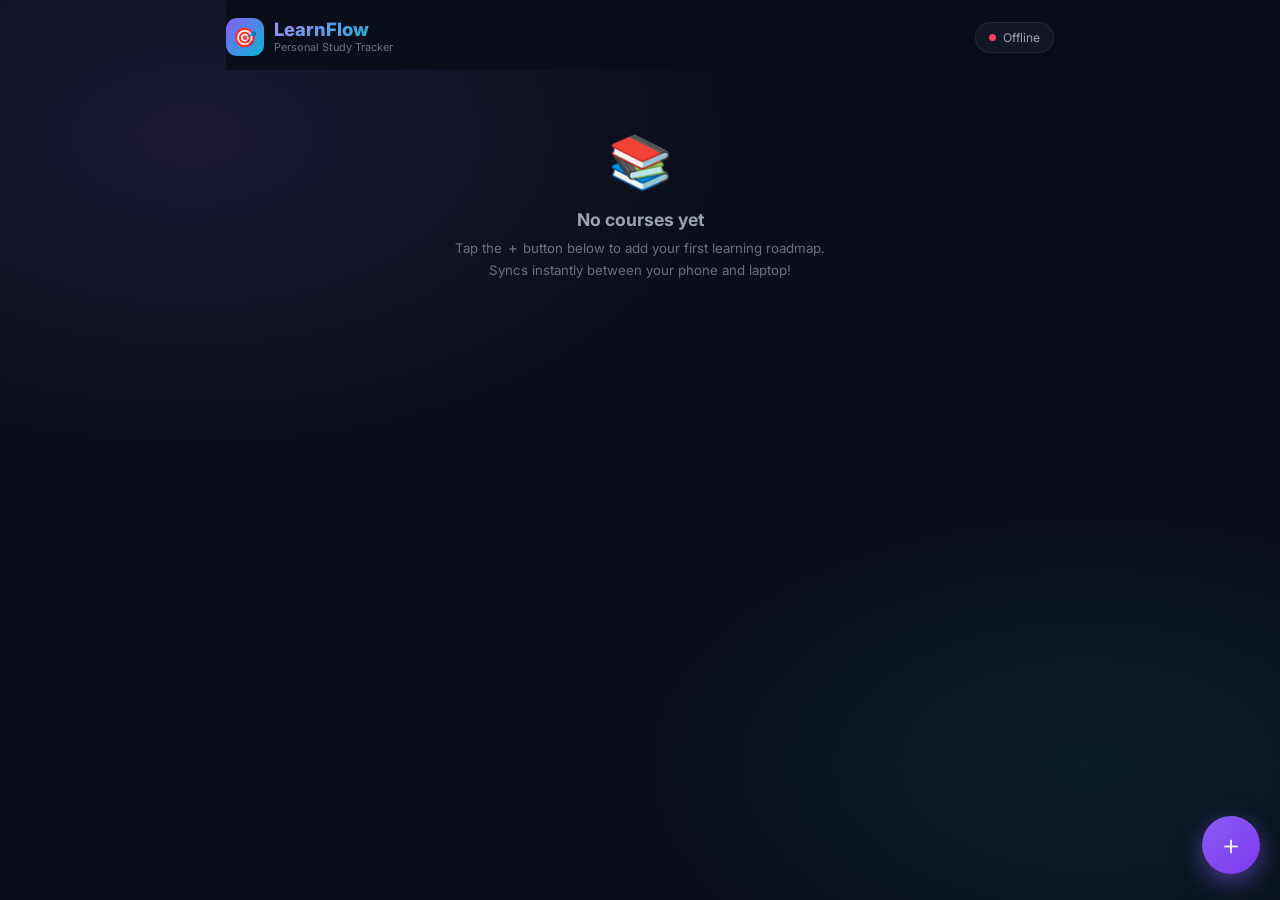
<file: index.html>
<!DOCTYPE html>
<html lang="en">
<head>
  <meta charset="UTF-8">
  <meta name="viewport" content="width=device-width, initial-scale=1.0, maximum-scale=1.0, user-scalable=no">
  <title>LearnFlow – Personal Learning Tracker</title>
  <meta name="description" content="Cross-device personal learning roadmap tracker with real-time sync">
  <meta name="theme-color" content="#0a0e1a">
  <link href="https://fonts.googleapis.com/css2?family=Inter:wght@300;400;500;600;700;800&display=swap" rel="stylesheet">
  <style>
    *, *::before, *::after { box-sizing: border-box; margin: 0; padding: 0; }

    :root {
      --bg:            #0a0e1a;
      --surface:       rgba(255,255,255,0.045);
      --surface-h:     rgba(255,255,255,0.075);
      --border:        rgba(255,255,255,0.08);
      --border-a:      rgba(139,92,246,0.45);
      --text:          #e8eaf0;
      --text-d:        #9ca3af;
      --text-m:        #6b7280;
      --accent:        #8b5cf6;
      --accent-l:      #a78bfa;
      --cyan:          #06b6d4;
      --green:         #10b981;
      --rose:          #f43f5e;
      --amber:         #f59e0b;
      --r:             16px;
      --r-s:           10px;
      --r-xs:          6px;
    }

    html, body {
      height: 100%;
      font-family: 'Inter', -apple-system, system-ui, sans-serif;
      background: var(--bg);
      color: var(--text);
      overflow-x: hidden;
    }

    body {
      background-image:
        radial-gradient(ellipse 60% 50% at 15% 15%, rgba(139,92,246,.13) 0%, transparent 70%),
        radial-gradient(ellipse 50% 40% at 85% 85%, rgba(6,182,212,.09) 0%, transparent 70%);
      min-height: 100vh;
    }

    #app { max-width: 860px; margin: 0 auto; padding: 0 16px 120px; }

    /* ─── SCROLLBAR ─────────────────────────────── */
    ::-webkit-scrollbar { width: 4px; }
    ::-webkit-scrollbar-thumb { background: rgba(255,255,255,.1); border-radius: 2px; }

    /* ─── HEADER ────────────────────────────────── */
    .hdr {
      display: flex; align-items: center; justify-content: space-between;
      padding: 18px 0 14px;
      position: sticky; top: 0; z-index: 90;
      background: rgba(10,14,26,.88);
      backdrop-filter: blur(24px);
      -webkit-backdrop-filter: blur(24px);
    }
    .hdr-brand { display: flex; align-items: center; gap: 10px; }
    .hdr-logo {
      width: 38px; height: 38px; border-radius: 11px;
      background: linear-gradient(135deg, var(--accent), var(--cyan));
      display: flex; align-items: center; justify-content: center;
      font-size: 19px; flex-shrink: 0;
    }
    .hdr-title {
      font-size: 1.15rem; font-weight: 800; line-height: 1;
      background: linear-gradient(135deg, #a78bfa, #06b6d4);
      -webkit-background-clip: text; -webkit-text-fill-color: transparent; background-clip: text;
    }
    .hdr-sub { font-size: .68rem; color: var(--text-m); margin-top: 2px; }

    /* ─── SYNC PILL ──────────────────────────────── */
    .sync-pill {
      display: flex; align-items: center; gap: 7px;
      padding: 7px 13px; border-radius: 20px;
      border: 1px solid var(--border); background: var(--surface);
      font-size: .75rem; color: var(--text-d); cursor: pointer;
      transition: all .15s; font-family: inherit;
    }
    .sync-pill:hover { border-color: var(--border-a); color: var(--text); }
    .sdot {
      width: 7px; height: 7px; border-radius: 50%;
      background: var(--green); animation: pulse 2s infinite;
    }
    .sdot.syncing { background: var(--amber); animation: none; }
    .sdot.error   { background: var(--rose);  animation: none; }
    @keyframes pulse { 0%,100%{opacity:1} 50%{opacity:.4} }

    /* ─── BUTTONS ────────────────────────────────── */
    .btn {
      display: inline-flex; align-items: center; justify-content: center;
      gap: 6px; border: none; cursor: pointer; font-family: inherit;
      font-weight: 600; transition: all .15s; border-radius: var(--r-s);
      white-space: nowrap;
    }
    .btn:active { transform: scale(.96); }
    .btn-primary {
      background: linear-gradient(135deg, var(--accent), #7c3aed);
      color: #fff; padding: 10px 20px; font-size: .875rem;
      box-shadow: 0 4px 16px rgba(139,92,246,.3);
    }
    .btn-primary:hover { box-shadow: 0 6px 22px rgba(139,92,246,.45); transform: translateY(-1px); }
    .btn-sec {
      background: var(--surface); border: 1px solid var(--border);
      color: var(--text-d); padding: 9px 16px; font-size: .875rem;
    }
    .btn-sec:hover { background: var(--surface-h); color: var(--text); }
    .btn-danger {
      background: rgba(244,63,94,.08); border: 1px solid rgba(244,63,94,.2);
      color: var(--rose); padding: 7px 14px; font-size: .78rem; font-weight: 600;
    }
    .btn-danger:hover { background: rgba(244,63,94,.15); }
    .btn-ghost {
      background: transparent; border: none; color: var(--text-m);
      padding: 5px 8px; font-size: .8rem;
    }
    .btn-ghost:hover { color: var(--text); }

    /* ─── BACK BTN ───────────────────────────────── */
    .back-btn {
      display: flex; align-items: center; gap: 8px;
      color: var(--text-m); cursor: pointer; font-size: .875rem; font-weight: 500;
      padding: 10px 0 6px; transition: color .15s;
      background: none; border: none; font-family: inherit;
    }
    .back-btn:hover { color: var(--text); }

    /* ─── COURSE GRID ────────────────────────────── */
    .grid {
      display: grid;
      grid-template-columns: repeat(auto-fill, minmax(270px, 1fr));
      gap: 14px; margin-top: 18px;
    }
    @media(max-width:480px){ .grid { grid-template-columns: 1fr; } }

    .card {
      background: var(--surface); border: 1px solid var(--border);
      border-radius: var(--r); padding: 20px; cursor: pointer;
      transition: all .2s; position: relative; overflow: hidden;
    }
    .card::before {
      content: ''; position: absolute; top: 0; left: 0; right: 0; height: 3px;
      background: var(--ca, linear-gradient(90deg, var(--accent), var(--cyan)));
    }
    .card:hover { background: var(--surface-h); transform: translateY(-2px); box-shadow: 0 8px 32px rgba(0,0,0,.4); }
    .card-title { font-size: .95rem; font-weight: 700; margin-bottom: 5px; }
    .card-desc { font-size: .75rem; color: var(--text-m); margin-bottom: 12px; line-height: 1.5; display:-webkit-box; -webkit-line-clamp:2; -webkit-box-orient:vertical; overflow:hidden; }
    .card-meta { display: flex; gap: 10px; font-size: .7rem; color: var(--text-d); margin-bottom: 10px; flex-wrap:wrap; }
    .pbar { height: 4px; background: rgba(255,255,255,.08); border-radius: 2px; overflow: hidden; }
    .pfill { height: 100%; border-radius: 2px; background: linear-gradient(90deg, var(--accent), var(--cyan)); transition: width .4s; }
    .pct-label { font-size: .68rem; color: var(--text-m); margin-top: 5px; text-align: right; }

    /* ─── FAB ────────────────────────────────────── */
    .fab {
      position: fixed; bottom: 26px; right: 20px;
      width: 58px; height: 58px; border-radius: 50%;
      background: linear-gradient(135deg, var(--accent), #7c3aed);
      border: none; color: #fff; font-size: 26px; cursor: pointer;
      box-shadow: 0 8px 24px rgba(139,92,246,.5);
      transition: all .2s; display: flex; align-items: center; justify-content: center;
      z-index: 200; font-family: inherit;
    }
    .fab:hover { transform: scale(1.08); box-shadow: 0 12px 30px rgba(139,92,246,.6); }
    .fab:active { transform: scale(.94); }

    /* ─── COURSE HEADER ──────────────────────────── */
    .c-hdr { padding: 10px 0 18px; }
    .c-title {
      font-size: 1.45rem; font-weight: 800; margin-bottom: 5px;
      background: linear-gradient(135deg, var(--text), #9ca3af);
      -webkit-background-clip: text; -webkit-text-fill-color: transparent; background-clip: text;
    }
    .c-desc  { font-size: .82rem; color: var(--text-m); margin-bottom: 14px; }
    .c-meta  { display: flex; align-items: center; gap: 12px; font-size: .78rem; color: var(--text-d); flex-wrap: wrap; }

    /* ─── SECTION BLOCK ──────────────────────────── */
    .sec-block {
      margin-bottom: 8px;
      background: var(--surface); border: 1px solid var(--border);
      border-radius: var(--r); overflow: hidden; transition: border-color .2s;
    }
    .sec-block:hover { border-color: rgba(255,255,255,.12); }
    .sec-hdr {
      display: flex; align-items: center; gap: 10px;
      padding: 13px 16px; cursor: pointer; user-select: none;
      transition: background .15s;
    }
    .sec-hdr:hover { background: rgba(255,255,255,.03); }
    .sec-arrow { color: var(--text-m); font-size: 11px; transition: transform .2s; flex-shrink: 0; }
    .sec-arrow.open { transform: rotate(90deg); }
    .sec-name  { font-size: .88rem; font-weight: 600; flex: 1; }
    .sec-badge {
      font-size: .68rem; color: var(--text-m);
      background: rgba(255,255,255,.06); padding: 2px 8px; border-radius: 10px;
    }
    .sec-actions { display: flex; align-items: center; gap: 4px; flex-shrink: 0; margin-left: 6px; }
    .sec-edit-btn, .sec-del-btn {
      width: 26px; height: 26px; border-radius: 50%; border: none; cursor: pointer;
      display: flex; align-items: center; justify-content: center; font-size: 12px;
      transition: all .15s; background: transparent;
    }
    .sec-edit-btn { color: var(--accent-l); }
    .sec-edit-btn:hover { background: rgba(139,92,246,.15); transform: scale(1.1); }
    .sec-del-btn { color: var(--rose); }
    .sec-del-btn:hover { background: rgba(244,63,94,.15); transform: scale(1.1); }

    /* ─── TOPIC LIST ──────────────────────────────── */
    .t-list { padding: 2px 8px 10px; }
    .t-item {
      display: flex; align-items: center; gap: 10px;
      padding: 8px 8px; border-radius: var(--r-s);
      transition: background .15s; position: relative;
    }
    .t-item:hover { background: rgba(255,255,255,.04); }

    /* State circle */
    .t-state {
      width: 24px; height: 24px; border-radius: 50%;
      border: 2px solid var(--border); background: transparent;
      cursor: pointer; transition: all .18s; flex-shrink: 0;
      display: flex; align-items: center; justify-content: center;
      font-size: 11px; color: transparent; font-family: inherit;
    }
    .t-state:hover { border-color: var(--accent-l); }
    .t-state.progress { border-color: var(--amber); background: rgba(245,158,11,.12); color: var(--amber); }
    .t-state.done { border-color: var(--green); background: var(--green); color: #fff; }

    .t-name { flex: 1; font-size: .855rem; color: var(--text-d); line-height: 1.4; }
    .t-name.progress { color: var(--text); }
    .t-name.done { color: var(--text-m); text-decoration: line-through; }
    .t-hrs { font-size: .68rem; color: var(--text-m); white-space: nowrap; }
    .t-del {
      width: 30px; height: 30px; border-radius: 50%;
      background: rgba(244,63,94,.08); border: none; color: var(--rose);
      cursor: pointer; font-size: 14px; display: flex; align-items: center; justify-content: center;
      transition: all .15s; flex-shrink: 0;
    }
    .t-del:hover { background: rgba(244,63,94,.22); transform: scale(1.1); }

    /* topic action group */
    .t-actions {
      display: flex; align-items: center; gap: 4px; flex-shrink: 0; margin-left: auto;
    }
    .t-edit-btn {
      width: 30px; height: 30px; border-radius: 50%;
      background: rgba(139,92,246,.08); border: none; color: var(--accent-l);
      cursor: pointer; font-size: 13px; display: flex; align-items: center; justify-content: center;
      transition: all .15s; flex-shrink: 0;
    }
    .t-edit-btn:hover { background: rgba(139,92,246,.22); transform: scale(1.1); }

    /* ─── ADD TOPIC ROW ──────────────────────────── */
    .add-t-row { display: flex; align-items: center; gap: 8px; padding: 6px 8px 4px; }
    .add-t-inp {
      flex: 1; background: rgba(255,255,255,.03); border: 1px dashed rgba(255,255,255,.12);
      border-radius: var(--r-xs); padding: 7px 10px; font-family: inherit;
      font-size: .8rem; color: var(--text); outline: none; transition: border-color .15s;
    }
    .add-t-inp::placeholder { color: var(--text-m); }
    .add-t-inp:focus { border-color: var(--border-a); border-style: solid; }
    .add-t-btn {
      background: rgba(139,92,246,.14); border: 1px solid rgba(139,92,246,.28);
      border-radius: var(--r-xs); color: var(--accent-l);
      font-size: .72rem; font-weight: 700; padding: 6px 12px; cursor: pointer;
      white-space: nowrap; font-family: inherit; transition: all .15s;
    }
    .add-t-btn:hover { background: rgba(139,92,246,.24); }

    /* ─── EDIT / RENAME BUTTONS ─────────────────── */
    .edit-name-btn {
      background: rgba(139,92,246,.12); border: 1px solid rgba(139,92,246,.25);
      border-radius: var(--r-xs); color: var(--accent-l);
      font-size: .72rem; font-weight: 700; padding: 5px 11px;
      cursor: pointer; font-family: inherit; transition: all .15s;
      white-space: nowrap; flex-shrink: 0;
    }
    .edit-name-btn:hover { background: rgba(139,92,246,.24); }

    .card-edit-btn {
      background: rgba(255,255,255,.06); border: 1px solid var(--border);
      border-radius: var(--r-xs); color: var(--text-m);
      font-size: .75rem; padding: 3px 7px; cursor: pointer;
      transition: all .15s; flex-shrink: 0; line-height: 1;
    }
    .card-edit-btn:hover { background: rgba(139,92,246,.15); color: var(--accent-l); border-color: rgba(139,92,246,.3); }

    /* ─── ADD SECTION BTN ────────────────────────── */
    .add-sec-btn {
      display: flex; align-items: center; gap: 8px; width: 100%;
      padding: 13px 16px; background: var(--surface); border: 1px dashed rgba(255,255,255,.1);
      border-radius: var(--r); color: var(--text-m); font-family: inherit;
      font-size: .82rem; cursor: pointer; transition: all .15s; margin-top: 6px;
    }
    .add-sec-btn:hover { background: var(--surface-h); color: var(--text); border-color: rgba(255,255,255,.2); }

    /* ─── MODAL ──────────────────────────────────── */
    .overlay {
      position: fixed; inset: 0; background: rgba(0,0,0,.72);
      backdrop-filter: blur(8px); -webkit-backdrop-filter: blur(8px);
      z-index: 500; display: flex; align-items: flex-end; justify-content: center;
      animation: fadeIn .2s ease;
    }
    @media(min-width:600px){ .overlay { align-items: center; } }
    @keyframes fadeIn { from{opacity:0} to{opacity:1} }
    @keyframes slideUp { from{transform:translateY(44px);opacity:0} to{transform:none;opacity:1} }

    .modal {
      background: #0f1629; border: 1px solid rgba(255,255,255,.1);
      border-radius: 24px 24px 0 0; width: 100%; max-width: 540px;
      max-height: 92vh; overflow-y: auto; padding: 24px;
      animation: slideUp .25s ease;
    }
    @media(min-width:600px){ .modal { border-radius: 24px; } }

    .m-hdr { display: flex; align-items: center; justify-content: space-between; margin-bottom: 18px; }
    .m-title { font-size: 1.05rem; font-weight: 700; }
    .m-close {
      width: 32px; height: 32px; border-radius: 50%;
      background: var(--surface); border: 1px solid var(--border);
      color: var(--text-m); cursor: pointer; font-size: 16px;
      display: flex; align-items: center; justify-content: center; transition: all .15s;
    }
    .m-close:hover { color: var(--text); background: var(--surface-h); }

    /* Tabs */
    .tabs { display:flex; gap:4px; background:var(--surface); border-radius:var(--r-s); padding:4px; margin-bottom:18px; }
    .tab {
      flex:1; padding:8px; border-radius:var(--r-xs); font-size:.78rem; font-weight:600;
      color:var(--text-m); background:transparent; border:none; cursor:pointer; transition:all .15s; font-family:inherit;
    }
    .tab.on { background:rgba(139,92,246,.2); color:var(--accent-l); }

    /* Form */
    .fg { margin-bottom: 14px; }
    .flabel { display:block; font-size:.72rem; font-weight:700; color:var(--text-d); margin-bottom:6px; text-transform:uppercase; letter-spacing:.06em; }
    .finp, .ftxt {
      width:100%; background:rgba(255,255,255,.04); border:1px solid var(--border);
      border-radius:var(--r-s); padding:10px 14px; font-family:inherit;
      font-size:.875rem; color:var(--text); outline:none; transition:border-color .15s;
    }
    .finp:focus, .ftxt:focus { border-color: var(--border-a); }
    .finp::placeholder, .ftxt::placeholder { color: var(--text-m); }
    .ftxt { min-height:160px; resize:vertical; line-height:1.5; }
    .fhint { font-size:.68rem; color:var(--text-m); margin-top:4px; }
    .f-actions { display:flex; justify-content:flex-end; gap:8px; margin-top:18px; }

    /* Sync info box */
    .sync-box {
      background: rgba(6,182,212,.06); border: 1px solid rgba(6,182,212,.15);
      border-radius: var(--r-s); padding: 13px; font-size: .78rem;
      color: var(--text-d); line-height: 1.65; margin-bottom: 16px;
    }

    /* Code display */
    .code-display {
      background: rgba(0,0,0,.3); border: 1px solid var(--border);
      border-radius: var(--r-xs); padding: 10px 14px; font-family: monospace;
      font-size: .9rem; color: var(--accent-l); letter-spacing: .08em;
      display: flex; align-items: center; justify-content: space-between;
      margin: 8px 0;
    }
    .copy-btn {
      font-size: .68rem; padding: 4px 10px; background: rgba(139,92,246,.15);
      border: 1px solid rgba(139,92,246,.25); border-radius: var(--r-xs);
      color: var(--accent-l); cursor: pointer; font-family: inherit; font-weight: 600;
      transition: all .15s;
    }
    .copy-btn:hover { background: rgba(139,92,246,.28); }

    /* ─── TOAST ──────────────────────────────────── */
    #toasts {
      position: fixed; bottom: 90px; left: 50%; transform: translateX(-50%);
      z-index: 600; display: flex; flex-direction: column; align-items: center;
      gap: 8px; pointer-events: none; width: calc(100% - 32px); max-width: 360px;
    }
    .toast {
      background: rgba(15,22,41,.96); border: 1px solid rgba(255,255,255,.1);
      border-radius: 12px; padding: 10px 16px; font-size: .8rem; font-weight: 500;
      color: var(--text); backdrop-filter: blur(20px); text-align: center;
      width: 100%; animation: toastIn .28s ease;
    }
    @keyframes toastIn { from{opacity:0;transform:translateY(10px)} to{opacity:1;transform:none} }

    /* ─── EMPTY STATE ────────────────────────────── */
    .empty { text-align: center; padding: 60px 20px; }
    .empty-ico { font-size: 52px; margin-bottom: 16px; }
    .empty-ttl { font-size: 1.1rem; font-weight: 700; color: var(--text-d); margin-bottom: 8px; }
    .empty-sub { font-size: .83rem; color: var(--text-m); line-height: 1.65; }
  </style>
</head>
<body>
<div id="app"></div>
<div id="toasts"></div>

<script>
// ══════════════════════════════════════════════════════
//  CONSTANTS
// ══════════════════════════════════════════════════════
const STORE    = 'lf_v3';
const SC_STORE = 'lf_sc_v3';
const CHUNK    = 3600;

const ACCENTS = [
  'linear-gradient(90deg,#8b5cf6,#06b6d4)',
  'linear-gradient(90deg,#f59e0b,#ef4444)',
  'linear-gradient(90deg,#10b981,#06b6d4)',
  'linear-gradient(90deg,#f43f5e,#8b5cf6)',
  'linear-gradient(90deg,#06b6d4,#10b981)',
  'linear-gradient(90deg,#a78bfa,#f472b6)',
];

// ══════════════════════════════════════════════════════
//  STATE
// ══════════════════════════════════════════════════════
let courses   = [];
let ts        = 0;          // last-write timestamp
let syncCode  = '';
let syncSt    = 'live';     // 'live'|'syncing'|'error'

// view state
let view      = 'home';     // 'home'|'course'
let activeId  = null;
let collapsed = new Set();  // collapsed section ids
let modal     = null;       // null|'add'|'sync'
let tab       = 'paste';    // 'paste'|'manual'
let paste     = {text:'', title:''};
let manual    = {title:'', desc:'', cat:''};

// ── IDs ──────────────────────────────────────────────
function uid() { return Date.now().toString(36) + Math.random().toString(36).slice(2,5); }

// ══════════════════════════════════════════════════════
//  PERSISTENCE
// ══════════════════════════════════════════════════════
function load() {
  try {
    const raw = localStorage.getItem(STORE);
    if (raw) { const d = JSON.parse(raw); courses = d.courses||[]; ts = d.ts||0; }
  } catch {}
  syncCode = localStorage.getItem(SC_STORE) || ('lf-'+Math.random().toString(36).slice(2,8));
  localStorage.setItem(SC_STORE, syncCode);
}

function save() {
  localStorage.setItem(STORE, JSON.stringify({ courses, ts }));
}

// ══════════════════════════════════════════════════════
//  SYNC ENGINE
// ══════════════════════════════════════════════════════
let lastPushed = '';
let chunks     = {};
let evtSrc     = null;
let pollId     = null;

function ch() {
  return 'learnflow_' + syncCode.toLowerCase().replace(/[^a-z0-9]/g, '_');
}

async function push() {
  try {
    setSyncSt('syncing');
    const payload = JSON.stringify({ v:3, ts: Date.now(), courses });
    lastPushed = payload;
    const channel = ch();
    if (payload.length <= CHUNK) {
      await fetch('https://ntfy.sh/' + channel, {
        method:'POST', headers:{'Content-Type':'application/json'}, body: payload
      });
    } else {
      const id = uid(), tot = Math.ceil(payload.length / CHUNK);
      for (let i=0; i<tot; i++) {
        await fetch('https://ntfy.sh/' + channel, {
          method:'POST',
          body: JSON.stringify({ _c:1, id, i, tot, d: payload.slice(i*CHUNK,(i+1)*CHUNK) })
        });
        if (i < tot-1) await sleep(180);
      }
    }
    setSyncSt('live');
  } catch(e) {
    console.warn('[sync] push:', e);
    setSyncSt('error');
  }
}

function receive(raw) {
  if (!raw) return;
  try {
    const msg = JSON.parse(raw);
    if (msg._c) {
      // chunked
      if (!chunks[msg.id]) chunks[msg.id] = new Array(msg.tot).fill(null);
      chunks[msg.id][msg.i] = msg.d;
      if (chunks[msg.id].every(s => s !== null)) {
        const full = chunks[msg.id].join('');
        delete chunks[msg.id];
        apply(full);
      }
      return;
    }
    if (Array.isArray(msg.courses)) apply(raw);
  } catch {}
}

function apply(payloadStr) {
  if (payloadStr === lastPushed) return;
  try {
    const p = JSON.parse(payloadStr);
    if (!Array.isArray(p.courses)) return;
    const remoteTs = p.ts || p.updatedAt || 1;
    // Only update if remote is newer OR same age (allows immediate sync)
    if (remoteTs >= ts) {
      const remStr = JSON.stringify(p.courses);
      if (remStr === JSON.stringify(courses)) return;
      courses = p.courses;
      ts = remoteTs;
      lastPushed = payloadStr;
      save();
      render();
      toast('⚡ Synced from another device!');
      setSyncSt('live');
    }
  } catch {}
}

async function pull() {
  try {
    const res = await fetch('https://ntfy.sh/' + ch() + '/json?poll=1&since=12h');
    if (!res.ok) return;
    const text = await res.text();
    for (const line of text.trim().split('\n').filter(Boolean)) {
      try {
        const p = JSON.parse(line);
        if (p?.message) receive(p.message);
      } catch {}
    }
    setSyncSt('live');
  } catch { setSyncSt('error'); }
}

function openSSE() {
  try {
    if (evtSrc) { evtSrc.close(); evtSrc=null; }
    evtSrc = new EventSource('https://ntfy.sh/' + ch() + '/sse');
    evtSrc.onopen    = ()  => setSyncSt('live');
    evtSrc.onmessage = (e) => {
      try { const d=JSON.parse(e.data); if (d?.message) receive(d.message); } catch {}
    };
    evtSrc.onerror = () => {
      setSyncSt('error'); pull();
      setTimeout(openSSE, 5000);
    };
  } catch { setTimeout(openSSE, 5000); }
}

function initSync() {
  pull();
  openSSE();
  if (pollId) clearInterval(pollId);
  pollId = setInterval(pull, 30000);
}

function setSyncSt(s) {
  syncSt = s;
  const dot = document.getElementById('sdot');
  const txt = document.getElementById('stxt');
  if (dot) dot.className = 'sdot' + (s!=='live'?' '+s:'');
  if (txt) txt.textContent = s==='syncing'?'Syncing…':s==='error'?'Offline':'Live Sync';
}

// ── helpers ──────────────────────────────────────────
function sleep(ms) { return new Promise(r=>setTimeout(r,ms)); }

function stats(course) {
  let total=0, done=0, prog=0;
  for (const sec of course.sections||[]) {
    for (const t of sec.topics||[]) {
      total++;
      if (t.state==='done') done++;
      else if (t.state==='progress') prog++;
    }
  }
  return { total, done, prog, pct: total ? Math.round(done/total*100) : 0 };
}

function esc(s) {
  return String(s||'').replace(/[&<>"']/g, c=>({'&':'&amp;','<':'&lt;','>':'&gt;','"':'&quot;',"'":'&#039;'}[c]));
}

// ══════════════════════════════════════════════════════
//  CRUD
// ══════════════════════════════════════════════════════
function commit() { ts=Date.now(); save(); push(); }

function addCourse(c)       { courses.unshift(c); commit(); }
function removeCourse(id)   { courses=courses.filter(c=>c.id!==id); commit(); }

function cycleState(cid, tid) {
  const c = courses.find(c=>c.id===cid); if(!c) return;
  for (const s of c.sections) for (const t of s.topics) if (t.id===tid) {
    const S=['idle','progress','done']; t.state=S[(S.indexOf(t.state||'idle')+1)%3];
  }
  c.updatedAt=Date.now(); commit();
}

function addTopic(cid, sid, title) {
  const c=courses.find(c=>c.id===cid); if(!c) return;
  const s=c.sections.find(s=>s.id===sid); if(!s) return;
  s.topics.push({id:uid(),title,state:'idle',hours:1});
  c.updatedAt=Date.now(); commit();
}

function removeTopic(cid, sid, tid) {
  const c=courses.find(c=>c.id===cid); if(!c) return;
  const s=c.sections.find(s=>s.id===sid); if(!s) return;
  s.topics=s.topics.filter(t=>t.id!==tid);
  c.updatedAt=Date.now(); commit();
}

function renameTopic(cid, sid, tid, newTitle) {
  const c=courses.find(c=>c.id===cid); if(!c) return;
  const s=c.sections.find(s=>s.id===sid); if(!s) return;
  const t=s.topics.find(t=>t.id===tid); if(!t) return;
  t.title = newTitle;
  c.updatedAt=Date.now(); commit();
  render();
  toast(`✅ Topic renamed!`);
}

function addSection(cid, title) {
  const c=courses.find(c=>c.id===cid); if(!c) return;
  c.sections.push({id:uid(),title,topics:[]});
  c.updatedAt=Date.now(); commit();
}

function renameSection(cid, sid, newTitle) {
  const c=courses.find(c=>c.id===cid); if(!c) return;
  const s=c.sections.find(s=>s.id===sid); if(!s) return;
  s.title = newTitle;
  c.updatedAt=Date.now(); commit();
  render();
  toast(`✅ Section renamed!`);
}

function removeSection(cid, sid) {
  const c=courses.find(c=>c.id===cid); if(!c) return;
  c.sections=c.sections.filter(s=>s.id!==sid);
  c.updatedAt=Date.now(); commit();
  render();
  toast(`🗑️ Section deleted!`);
}

function renameCourse(cid, newTitle) {
  const c=courses.find(c=>c.id===cid); if(!c) return;
  c.title = newTitle;
  c.updatedAt=Date.now(); commit();
  render();
  toast(`✅ Renamed to "${newTitle}"! Syncing…`);
}

// ══════════════════════════════════════════════════════
//  CHATGPT PARSER
// ══════════════════════════════════════════════════════
function parse(text, title, cat) {
  const lines = text.split('\n');
  const secs  = [];
  let cur     = null;
  let found   = title||'';

  for (const raw of lines) {
    const ln = raw.trim();
    if (!ln) continue;

    // Title from first H1
    if (!found && /^#\s+/.test(ln)) { found=ln.replace(/^#+\s+/,'').trim(); continue; }

    // Section heading (##, ###, Week N, Module N, Phase N, **bold**)
    if (/^#{1,3}\s+/.test(ln) ||
        /^(week|module|phase|unit|chapter|step|part|section)\s+\d+/i.test(ln)) {
      const t = ln.replace(/^#+\s+/,'').replace(/\*\*/g,'').trim();
      cur = { id:uid(), title:t, topics:[] };
      secs.push(cur);
      continue;
    }

    // Topic line
    if (/^[-*•✓✗➤→\d]\s+/.test(ln) || /^\[[ x✓]\]/.test(ln)) {
      if (!cur) { cur={id:uid(),title:'Getting Started',topics:[]}; secs.push(cur); }
      let t = ln
        .replace(/^[-*•✓✗➤→]\s+/,'')
        .replace(/^\d+\.\s+/,'')
        .replace(/^\[[ x✓]\]\s*/,'')
        .replace(/\*\*/g,'')
        .replace(/\s*\(\d+\s*hr[s]?\)/gi,'')
        .trim();
      if (!t) continue;
      const hrs  = ln.match(/(\d+)\s*hr/i);
      const done = /^\[x\]|^\[✓\]|^✓/.test(ln.trim());
      cur.topics.push({id:uid(),title:t,state:done?'done':'idle',hours:hrs?+hrs[1]:1});
    }
  }

  if (!secs.length) {
    const s={id:uid(),title:'Topics',topics:[]};
    for (const raw of lines) {
      const ln=raw.trim().replace(/^[-*•]\s*/,'');
      if (ln) s.topics.push({id:uid(),title:ln,state:'idle',hours:1});
    }
    secs.push(s);
  }

  return {
    id:uid(), title:found||'My Roadmap', desc:'', category:cat||'General',
    accent:ACCENTS[courses.length%ACCENTS.length],
    sections:secs, createdAt:Date.now(), updatedAt:Date.now()
  };
}

// ══════════════════════════════════════════════════════
//  TOAST
// ══════════════════════════════════════════════════════
function toast(msg) {
  const a=document.getElementById('toasts'); if(!a) return;
  const el=document.createElement('div'); el.className='toast'; el.textContent=msg;
  a.appendChild(el);
  setTimeout(()=>{el.style.opacity='0';el.style.transition='opacity .3s';setTimeout(()=>el.remove(),320);},2700);
}

// ══════════════════════════════════════════════════════
//  RENDER
// ══════════════════════════════════════════════════════
function render() {
  const app=document.getElementById('app'); if(!app) return;
  let h = renderHeader();
  h += view==='home' ? renderHome() : renderCourse();
  if (modal) h += renderModal();
  app.innerHTML = h;
  bind();
}

// ── Header ───────────────────────────────────────────
function renderHeader() {
  return `
  <header class="hdr">
    <div class="hdr-brand">
      <div class="hdr-logo">🎯</div>
      <div><div class="hdr-title">LearnFlow</div><div class="hdr-sub">Personal Study Tracker</div></div>
    </div>
    <button class="sync-pill" id="J_sync_settings">
      <span class="sdot ${syncSt!=='live'?syncSt:''}" id="sdot"></span>
      <span id="stxt">${syncSt==='syncing'?'Syncing…':syncSt==='error'?'Offline':'Live Sync'}</span>
    </button>
  </header>`;
}

// ── Home ─────────────────────────────────────────────
function renderHome() {
  if (!courses.length) return `
    <div class="empty">
      <div class="empty-ico">📚</div>
      <div class="empty-ttl">No courses yet</div>
      <div class="empty-sub">
        Tap the <strong>＋</strong> button below to add your first learning roadmap.<br>
        Syncs instantly between your phone and laptop!
      </div>
    </div>
    <button class="fab" id="J_fab">＋</button>`;

  let h='<div class="grid">';
  for (const c of courses) {
    const s=stats(c);
    h+=`
    <div class="card" data-cid="${c.id}" style="--ca:${c.accent||ACCENTS[0]}">
      <div style="display:flex;align-items:flex-start;justify-content:space-between;gap:8px">
        <div class="card-title">${esc(c.title)}</div>
        <button class="card-edit-btn" data-edit-cid="${c.id}" title="Rename course">✏️</button>
      </div>
      ${c.desc?`<div class="card-desc">${esc(c.desc)}</div>`:''}
      <div class="card-meta">
        <span>✅ ${s.done} done</span>
        ${s.prog?`<span>🔵 ${s.prog} in progress</span>`:''}
        <span>📝 ${s.total} topics</span>
      </div>
      <div class="pbar"><div class="pfill" style="width:${s.pct}%"></div></div>
      <div class="pct-label">${s.pct}% complete</div>
    </div>`;
  }
  h += '</div><button class="fab" id="J_fab">＋</button>';
  return h;
}

// ── Course detail ─────────────────────────────────────
function renderCourse() {
  const c=courses.find(c=>c.id===activeId);
  if (!c) { view='home'; return renderHome(); }
  const s=stats(c);
  let h=`
  <button class="back-btn" id="J_back">← My Courses</button>
  <div class="c-hdr">
    <div style="display:flex;align-items:center;gap:10px;flex-wrap:wrap">
      <div class="c-title" style="margin-bottom:0">${esc(c.title)}</div>
      <button class="edit-name-btn" id="J_edit_name" data-cid="${c.id}" title="Edit course name">✏️ Rename</button>
    </div>
    ${c.desc?`<div class="c-desc" style="margin-top:6px">${esc(c.desc)}</div>`:''}
    <div class="c-meta" style="margin-top:10px">
      <span>📝 ${s.total} topics</span>
      <span>✅ ${s.done} done</span>
      ${s.prog?`<span>🔵 ${s.prog} in progress</span>`:''}
      <span style="color:var(--accent-l);font-weight:700">${s.pct}% complete</span>
      <button class="btn-danger" id="J_del_course">🗑️ Delete</button>
    </div>
    <div class="pbar" style="margin-top:12px;height:6px">
      <div class="pfill" style="width:${s.pct}%"></div>
    </div>
  </div>`;

  for (const sec of c.sections) {
    const isOpen = !collapsed.has(sec.id);
    const done   = sec.topics.filter(t=>t.state==='done').length;
    h+=`
    <div class="sec-block">
      <div class="sec-hdr" data-sid="${sec.id}">
        <span class="sec-arrow ${isOpen?'open':''}">▶</span>
        <span class="sec-name">${esc(sec.title)}</span>
        <span class="sec-badge">${done}/${sec.topics.length}</span>
        <div class="sec-actions">
          <button class="sec-edit-btn" data-cid="${c.id}" data-sid="${sec.id}" title="Edit section name">✏️</button>
          <button class="sec-del-btn" data-cid="${c.id}" data-sid="${sec.id}" title="Delete section">🗑️</button>
        </div>
      </div>
      ${isOpen?`
      <div class="t-list">
        ${sec.topics.map(t=>`
        <div class="t-item">
          <button class="t-state ${t.state==='progress'?'progress':t.state==='done'?'done':''}"
            data-cid="${c.id}" data-tid="${t.id}" title="idle → in progress → done">
            ${t.state==='done'?'✓':t.state==='progress'?'●':''}
          </button>
          <span class="t-name ${t.state||''}">${esc(t.title)}</span>
          <div class="t-actions">
            ${t.hours?`<span class="t-hrs">${t.hours}h</span>`:''}
            <button class="t-edit-btn" data-cid="${c.id}" data-sid="${sec.id}" data-tid="${t.id}" title="Edit topic name">✏️</button>
            <button class="t-del" data-cid="${c.id}" data-sid="${sec.id}" data-tid="${t.id}" title="Delete topic">🗑️</button>
          </div>
        </div>`).join('')}
        <div class="add-t-row">
          <input class="add-t-inp" placeholder="＋ Add topic…" data-sid="${sec.id}">
          <button class="add-t-btn" data-sid="${sec.id}">Add</button>
        </div>
      </div>`:''}</div>`;
  }

  h += `<button class="add-sec-btn" id="J_add_sec">＋ Add new section</button><div style="height:80px"></div>`;
  return h;
}

// ── Modals ────────────────────────────────────────────
function renderModal() {
  if (modal==='add') return renderAddModal();
  if (modal==='sync') return renderSyncModal();
  return '';
}

function renderAddModal() {
  return `
  <div class="overlay" id="J_overlay">
    <div class="modal">
      <div class="m-hdr">
        <div class="m-title">Add New Course</div>
        <button class="m-close" id="J_mclose">×</button>
      </div>
      <div class="tabs">
        <button class="tab ${tab==='paste'?'on':''}" data-tab="paste">🤖 Paste ChatGPT</button>
        <button class="tab ${tab==='manual'?'on':''}" data-tab="manual">✏️ Create Manually</button>
      </div>
      ${tab==='paste'?`
        <div class="fg">
          <label class="flabel">Course Title (optional)</label>
          <input class="finp" id="J_ptitle" placeholder="Auto-detected from your text" value="${esc(paste.title)}">
        </div>
        <div class="fg">
          <label class="flabel">Paste ChatGPT Roadmap</label>
          <textarea class="ftxt" id="J_ptext" placeholder="## Module 1: Basics&#10;- Topic 1&#10;- Topic 2&#10;&#10;## Module 2: Advanced&#10;- Topic 3">${esc(paste.text)}</textarea>
          <div class="fhint">Supports ## headings, bullet lists, checkboxes, numbered lists</div>
        </div>
        <div class="f-actions">
          <button class="btn btn-sec" id="J_mcancel">Cancel</button>
          <button class="btn btn-primary" id="J_paste_go">Import Roadmap 🚀</button>
        </div>
      `:`
        <div class="fg">
          <label class="flabel">Course Title</label>
          <input class="finp" id="J_mtitle" placeholder="e.g. Python Basics, DSA, AWS…" value="${esc(manual.title)}">
        </div>
        <div class="fg">
          <label class="flabel">Description</label>
          <input class="finp" id="J_mdesc" placeholder="Short description (optional)" value="${esc(manual.desc)}">
        </div>
        <div class="fg">
          <label class="flabel">Category</label>
          <input class="finp" id="J_mcat" placeholder="Programming, Business, Language…" value="${esc(manual.cat)}">
        </div>
        <div class="f-actions">
          <button class="btn btn-sec" id="J_mcancel">Cancel</button>
          <button class="btn btn-primary" id="J_manual_go">Create Course ✨</button>
        </div>
      `}
    </div>
  </div>`;
}

function renderSyncModal() {
  return `
  <div class="overlay" id="J_overlay">
    <div class="modal">
      <div class="m-hdr">
        <div class="m-title">🔄 Sync Between Devices</div>
        <button class="m-close" id="J_mclose">×</button>
      </div>
      <div class="sync-box">
        📱 To sync between your <strong>phone and laptop</strong>, both devices must use the <strong>exact same Sync Code</strong>.<br><br>
        👨‍👩‍👧 Share this code with family/friends to share your courses with them too.
      </div>
      <div class="fg">
        <label class="flabel">Your Current Sync Code</label>
        <div class="code-display">
          <span id="J_codedisp">${esc(syncCode)}</span>
          <button class="copy-btn" id="J_copy">Copy</button>
        </div>
        <div class="fhint">Both devices must have the identical code. Case-insensitive.</div>
      </div>
      <div class="fg" style="margin-top:14px">
        <label class="flabel">Change Sync Code</label>
        <input class="finp" id="J_sc_inp" placeholder="Enter sync code from another device…">
      </div>
      <div class="f-actions">
        <button class="btn btn-sec" id="J_mclose2">Close</button>
        <button class="btn btn-primary" id="J_sc_save">Save & Connect ✅</button>
      </div>
    </div>
  </div>`;
}

// ══════════════════════════════════════════════════════
//  EVENT BINDING
// ══════════════════════════════════════════════════════
function bind() {
  // header
  q('J_sync_settings', 'click', ()=>{ modal='sync'; render(); });
  // fab
  q('J_fab', 'click', ()=>{ modal='add'; tab='paste'; render(); });
  // back
  q('J_back', 'click', ()=>{ view='home'; render(); });

  // rename course (from course detail view)
  q('J_edit_name', 'click', (e)=>{
    e.stopPropagation();
    const cid = document.getElementById('J_edit_name')?.dataset.cid;
    const course = courses.find(c=>c.id===cid);
    if (!course) return;
    const newName = prompt('Rename course:', course.title);
    if (newName && newName.trim() && newName.trim() !== course.title) {
      renameCourse(cid, newName.trim());
    }
  });

  // rename course (from home card ✏️ button)
  document.querySelectorAll('.card-edit-btn[data-edit-cid]').forEach(btn=>{
    btn.addEventListener('click', (e)=>{
      e.stopPropagation();
      const cid = btn.dataset.editCid;
      const course = courses.find(c=>c.id===cid);
      if (!course) return;
      const newName = prompt('Rename course:', course.title);
      if (newName && newName.trim() && newName.trim() !== course.title) {
        renameCourse(cid, newName.trim());
      }
    });
  });

  // delete course
  q('J_del_course', 'click', ()=>{
    if (!confirm('Delete this course?')) return;
    removeCourse(activeId); view='home'; activeId=null; render(); toast('Course deleted.');
  });
  // add section
  q('J_add_sec', 'click', ()=>{
    const t=prompt('Section name:');
    if (t&&t.trim()) { addSection(activeId,t.trim()); render(); toast('Section added!'); }
  });

  // course cards
  document.querySelectorAll('.card[data-cid]').forEach(el=>{
    el.addEventListener('click', ()=>{ activeId=el.dataset.cid; view='course'; render(); });
  });

  // section collapse/expand
  document.querySelectorAll('.sec-hdr[data-sid]').forEach(el=>{
    el.addEventListener('click', ()=>{
      const id=el.dataset.sid;
      collapsed.has(id)?collapsed.delete(id):collapsed.add(id);
      render();
    });
  });

  // section edit
  document.querySelectorAll('.sec-edit-btn[data-sid]').forEach(el=>{
    el.addEventListener('click', e=>{
      e.stopPropagation();
      const { cid, sid } = el.dataset;
      const course = courses.find(c=>c.id===cid);
      if (!course) return;
      const sec = course.sections.find(s=>s.id===sid);
      if (!sec) return;
      const newTitle = prompt('Edit section name:', sec.title);
      if (newTitle && newTitle.trim() && newTitle.trim() !== sec.title) {
        renameSection(cid, sid, newTitle.trim());
      }
    });
  });

  // section delete
  document.querySelectorAll('.sec-del-btn[data-sid]').forEach(el=>{
    el.addEventListener('click', e=>{
      e.stopPropagation();
      if (!confirm('Delete this section and all its topics?')) return;
      removeSection(el.dataset.cid, el.dataset.sid);
    });
  });

  // topic state cycle
  document.querySelectorAll('.t-state[data-tid]').forEach(el=>{
    el.addEventListener('click', e=>{ e.stopPropagation(); cycleState(el.dataset.cid, el.dataset.tid); render(); });
  });

  // topic delete
  document.querySelectorAll('.t-del[data-tid]').forEach(el=>{
    el.addEventListener('click', e=>{
      e.stopPropagation();
      if (!confirm('Delete this topic?')) return;
      removeTopic(el.dataset.cid, el.dataset.sid, el.dataset.tid); render(); toast('Topic deleted.');
    });
  });

  // topic edit / rename
  document.querySelectorAll('.t-edit-btn[data-tid]').forEach(el=>{
    el.addEventListener('click', e=>{
      e.stopPropagation();
      const { cid, sid, tid } = el.dataset;
      const course = courses.find(c=>c.id===cid);
      if (!course) return;
      const sec = course.sections.find(s=>s.id===sid);
      if (!sec) return;
      const topic = sec.topics.find(t=>t.id===tid);
      if (!topic) return;
      const newTitle = prompt('Edit topic name:', topic.title);
      if (newTitle && newTitle.trim() && newTitle.trim() !== topic.title) {
        renameTopic(cid, sid, tid, newTitle.trim());
      }
    });
  });

  // add topic (button)
  document.querySelectorAll('.add-t-btn[data-sid]').forEach(btn=>{
    btn.addEventListener('click', ()=>{
      const inp=document.querySelector(`.add-t-inp[data-sid="${btn.dataset.sid}"]`);
      if (inp&&inp.value.trim()) { addTopic(activeId, btn.dataset.sid, inp.value.trim()); render(); toast('Topic added!'); }
    });
  });

  // add topic (Enter)
  document.querySelectorAll('.add-t-inp[data-sid]').forEach(inp=>{
    inp.addEventListener('keydown', e=>{
      if (e.key==='Enter'&&inp.value.trim()) { addTopic(activeId, inp.dataset.sid, inp.value.trim()); render(); toast('Topic added!'); }
    });
  });

  // modal overlay click-outside
  q('J_overlay', 'click', e=>{ if (e.target.id==='J_overlay') { modal=null; render(); } });
  ['J_mclose','J_mclose2','J_mcancel'].forEach(id=>q(id,'click',()=>{ modal=null; render(); }));

  // tabs
  document.querySelectorAll('.tab[data-tab]').forEach(el=>{
    el.addEventListener('click', ()=>{ tab=el.dataset.tab; render(); });
  });

  // paste text change (preserve while tab is open)
  const ptEl=document.getElementById('J_ptext');
  if (ptEl) ptEl.addEventListener('input', e=>{ paste.text=e.target.value; });
  const ppEl=document.getElementById('J_ptitle');
  if (ppEl) ppEl.addEventListener('input', e=>{ paste.title=e.target.value; });

  // paste import
  q('J_paste_go', 'click', ()=>{
    const txt=document.getElementById('J_ptext')?.value||'';
    const ttl=document.getElementById('J_ptitle')?.value||'';
    if (!txt.trim()) { toast('Please paste some roadmap text first.'); return; }
    const c=parse(txt,ttl,'ChatGPT Import');
    addCourse(c); activeId=c.id; view='course'; modal=null;
    paste={text:'',title:''}; render();
    toast(`🚀 "${c.title}" imported! Syncing…`);
  });

  // manual create
  q('J_manual_go', 'click', ()=>{
    const title=document.getElementById('J_mtitle')?.value.trim()||'';
    const desc =document.getElementById('J_mdesc')?.value.trim()||'';
    const cat  =document.getElementById('J_mcat')?.value.trim()||'General';
    if (!title) { toast('Please enter a course title.'); return; }
    const c={
      id:uid(), title, desc, category:cat,
      accent:ACCENTS[courses.length%ACCENTS.length],
      sections:[{id:uid(),title:'Getting Started',topics:[{id:uid(),title:'Introduction',state:'idle',hours:1}]}],
      createdAt:Date.now(), updatedAt:Date.now()
    };
    addCourse(c); activeId=c.id; view='course'; modal=null;
    manual={title:'',desc:'',cat:''}; render();
    toast(`✨ "${title}" created! Syncing…`);
  });

  // sync code copy
  q('J_copy', 'click', ()=>{
    navigator.clipboard?.writeText(syncCode).then(()=>toast('Sync code copied!')).catch(()=>{
      const el=document.getElementById('J_codedisp');
      if(el){ const r=document.createRange(); r.selectNode(el); window.getSelection()?.removeAllRanges(); window.getSelection()?.addRange(r); }
      toast('Select and copy the code manually.');
    });
  });

  // sync code save
  q('J_sc_save', 'click', ()=>{
    const v=document.getElementById('J_sc_inp')?.value.trim()||'';
    if (!v) { toast('Enter a sync code first.'); return; }
    syncCode=v; localStorage.setItem(SC_STORE,syncCode);
    chunks={}; initSync(); modal=null; render();
    toast('✅ Sync code saved! Connecting…');
  });
}

function q(id, evt, fn) {
  const el=document.getElementById(id);
  if (el) el.addEventListener(evt, fn);
}

// ══════════════════════════════════════════════════════
//  BOOT
// ══════════════════════════════════════════════════════
load();
render();
window.addEventListener('focus', ()=>pull&&pull());
document.addEventListener('visibilitychange', ()=>{ if (document.visibilityState==='visible') pull&&pull(); });
setTimeout(initSync, 400);
</script>
</body>
</html>
</file>
